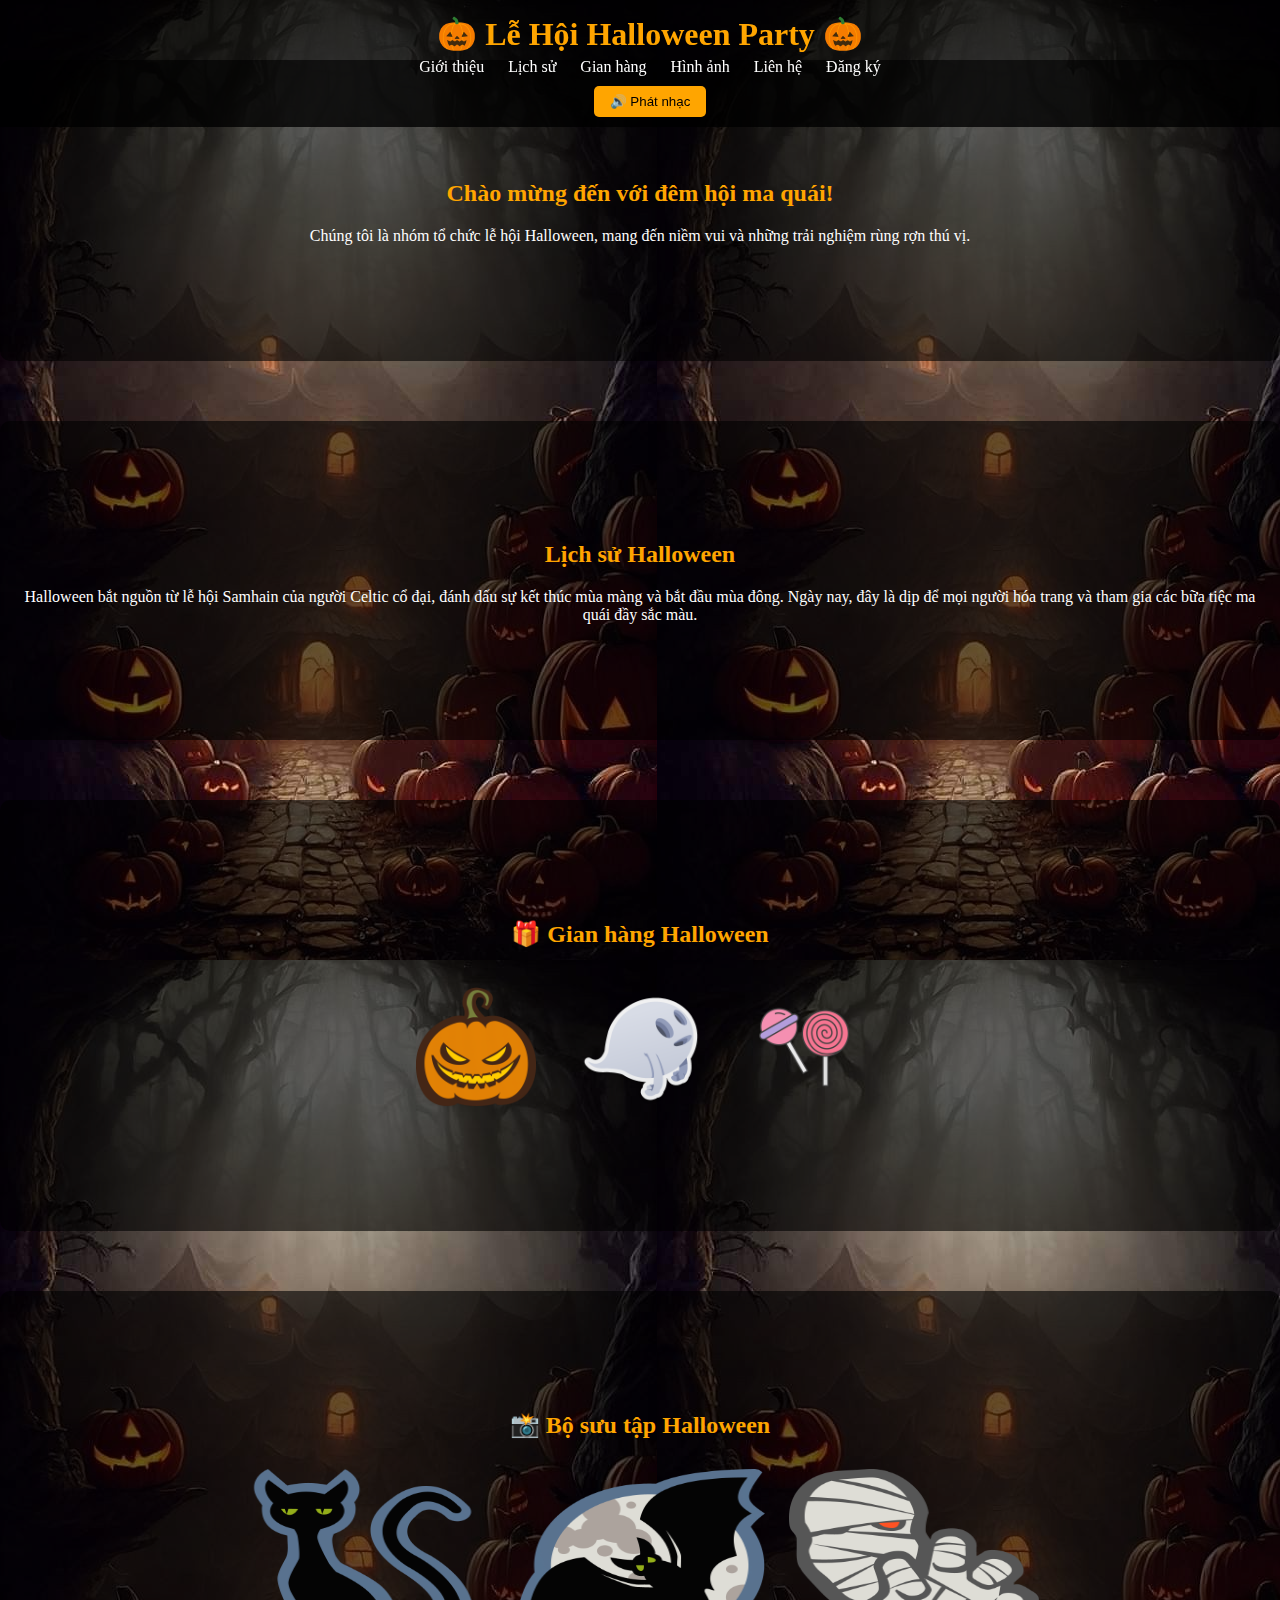
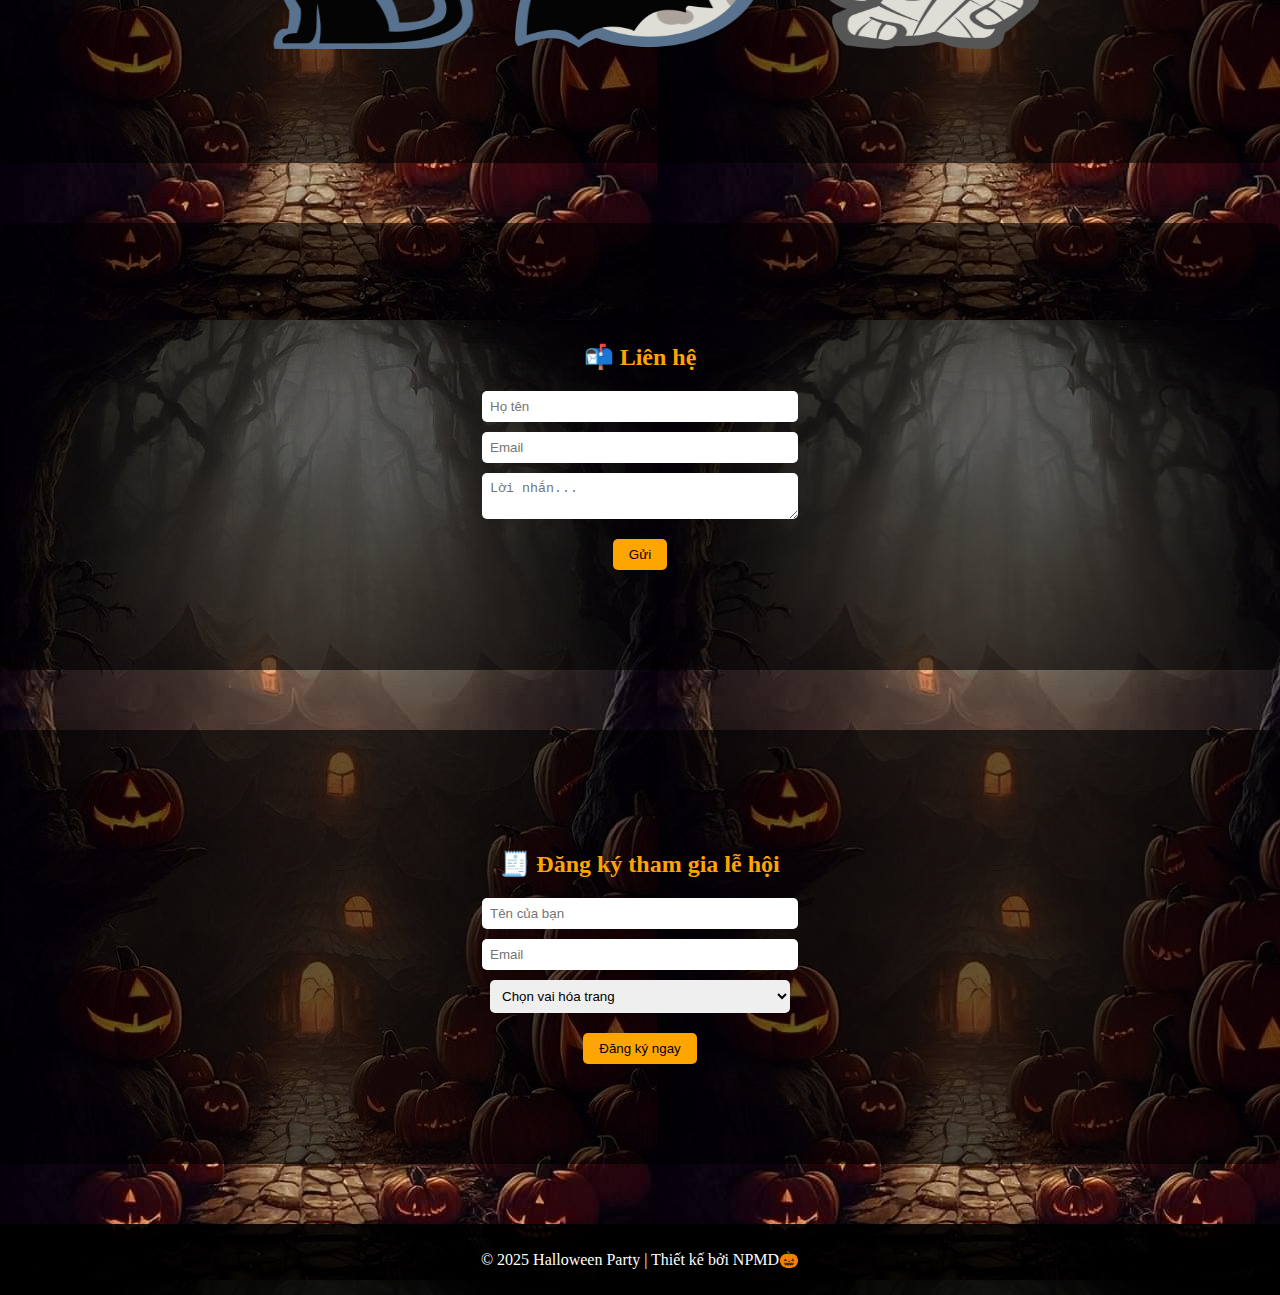
<file: 6.2/index.html>
<!DOCTYPE html>
<html lang="vi">
  <head>
    <meta charset="UTF-8" />
    <meta name="viewport" content="width=device-width, initial-scale=1.0" />
    <title>Halloween Party 🎃</title>
    <link rel="stylesheet" href="css/style.css" />
    <script src="https://code.jquery.com/jquery-3.6.0.min.js"></script>
    <script src="js/script.js" defer></script>
  </head>
  <body style="background-image: url('img/Halloween\ Ma\ Quái.jfif')">
    <audio id="bg-music" src="audio/spooky-wind-70657.mp3" loop></audio>
    <div id="ghost"></div>

    <header>
      <h1>🎃 Lễ Hội Halloween Party 🎃</h1>
      <nav>
        <a href="#intro">Giới thiệu</a>
        <a href="#history">Lịch sử</a>
        <a href="#shop">Gian hàng</a>
        <a href="#gallery">Hình ảnh</a>
        <a href="#contact">Liên hệ</a>
        <a href="#register">Đăng ký</a>
      </nav>
      <button id="music-btn">🔊 Phát nhạc</button>
    </header>

    <section id="intro">
      <h2>Chào mừng đến với đêm hội ma quái!</h2>
      <p>
        Chúng tôi là nhóm tổ chức lễ hội Halloween, mang đến niềm vui và những
        trải nghiệm rùng rợn thú vị.
      </p>
    </section>

    <section id="history">
      <h2>Lịch sử Halloween</h2>
      <p>
        Halloween bắt nguồn từ lễ hội Samhain của người Celtic cổ đại, đánh dấu
        sự kết thúc mùa màng và bắt đầu mùa đông. Ngày nay, đây là dịp để mọi
        người hóa trang và tham gia các bữa tiệc ma quái đầy sắc màu.
      </p>
    </section>

    <section id="shop">
      <h2>🎁 Gian hàng Halloween</h2>
      <div class="product">
        <img src="img/Iconcreme-Halloween-Pumpkin.512.png" alt="Bí ngô ma" />
        <p class="desc">🎃 Bí ngô ma thuật - tỏa sáng trong đêm!</p>
      </div>
      <div class="product">
        <img src="img/Soul.ico" alt="Bánh linh hồn" />
        <p class="desc">🍪 Bánh linh hồn - ăn vào nghe thấy tiếng thì thầm!</p>
      </div>
      <div class="product">
        <img
          src="img/—Pngtree—vector lollipop icon_3789533.png"
          alt="Kẹo phép thuật"
        />
        <p class="desc">🍬 Kẹo phép thuật - ngọt ngào nhưng đầy bí ẩn!</p>
      </div>
    </section>

    <section id="gallery">
      <h2>📸 Bộ sưu tập Halloween</h2>
      <div class="gallery">
        <img src="img/Iconcreme-Halloween-Cat.512.png" />
        <img src="img/Iconcreme-Halloween-Bat.512.png" />
        <img src="img/Iconcreme-Halloween-Mummy.512.png" />
      </div>
    </section>

    <section id="contact">
      <h2>📬 Liên hệ</h2>
      <form>
        <input type="text" placeholder="Họ tên" required />
        <input type="email" placeholder="Email" required />
        <textarea placeholder="Lời nhắn..."></textarea>
        <button type="submit">Gửi</button>
      </form>
    </section>

    <section id="register">
      <h2>🧾 Đăng ký tham gia lễ hội</h2>
      <form>
        <input type="text" placeholder="Tên của bạn" required />
        <input type="email" placeholder="Email" required />
        <select>
          <option>Chọn vai hóa trang</option>
          <option>Ma cà rồng</option>
          <option>Phù thủy</option>
          <option>Xác ướp</option>
        </select>
        <button type="submit">Đăng ký ngay</button>
      </form>
    </section>

    <footer>
      <p>© 2025 Halloween Party | Thiết kế bởi NPMD🎃</p>
    </footer>
  </body>
</html>
</file>
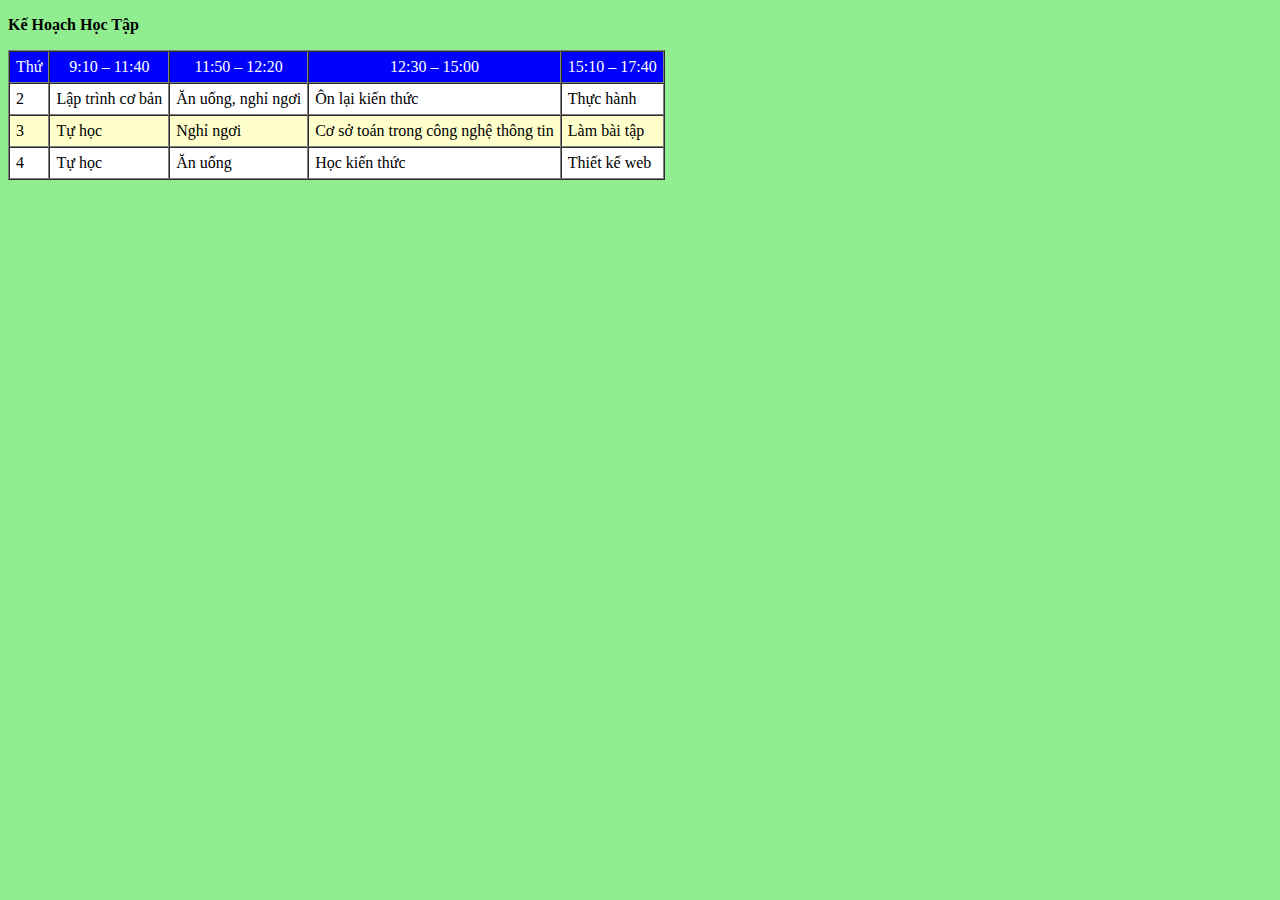
<file: 1.6/Kehoachhoctap.html>
<!DOCTYPE html>
<html lang="en">
  <head>
    <meta charset="UTF-8" />
    <meta name="viewport" content="width=device-width, initial-scale=1.0" />
    <title>Kế Hoạch Học Tập</title>
  </head>
  <body bgcolor="lightgreen">
    <p><b>Kế Hoạch Học Tập</b></p>
    <table border="1" cellspacing="0" cellpadding="6">
      <tr bgcolor="blue" style="color: #ffffff">
        <td align="center">Thứ</td>
        <td align="center">9:10 &ndash; 11:40</td>
        <td align="center">11:50 &ndash; 12:20</td>
        <td align="center">12:30 &ndash; 15:00</td>
        <td align="center">15:10 &ndash; 17:40</td>
      </tr>
      <tr bgcolor="white">
        <td>2</td>
        <td>Lập trình cơ bản</td>
        <td>Ăn uống, nghỉ ngơi</td>
        <td>Ôn lại kiến thức</td>
        <td>Thực hành</td>
      </tr>
      <tr bgcolor="#FFFFCC">
        <td>3</td>
        <td>Tự học</td>
        <td>Nghỉ ngơi</td>
        <td>Cơ sở toán trong công nghệ thông tin</td>
        <td>Làm bài tập</td>
      </tr>
      <tr bgcolor="white">
        <td>4</td>
        <td>Tự học</td>
        <td>Ăn uống</td>
        <td>Học kiến thức</td>
        <td>Thiết kế web</td>
      </tr>
    </table>
  </body>
</html>
</file>
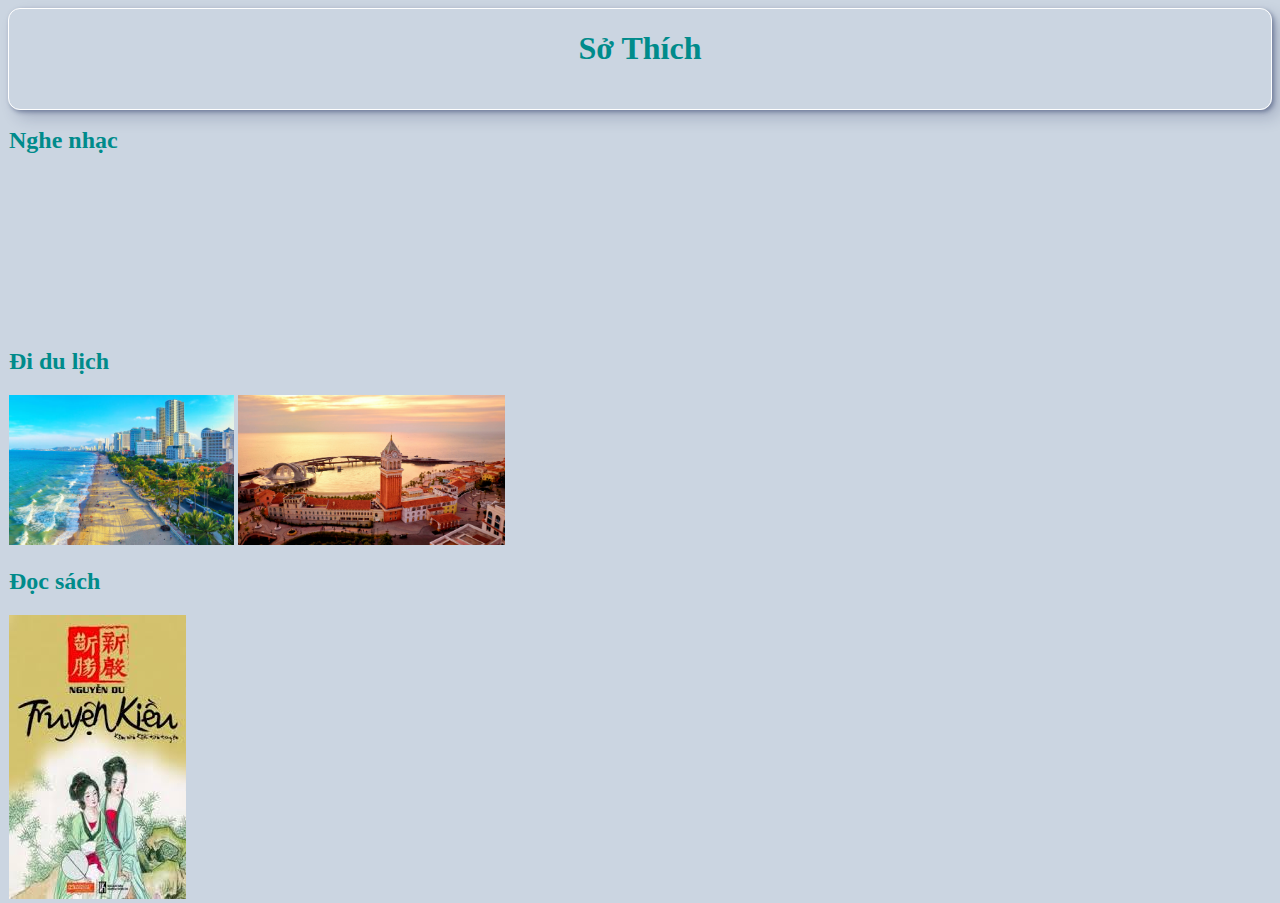
<file: 1.6/Sothich.html>
<!DOCTYPE html>
<html lang="en">
  <head>
    <meta charset="UTF-8" />
    <meta name="viewport" content="width=device-width, initial-scale=1.0" />
    <title>Sở Thích</title>
    <style>
      body {
      .neumorphism
        width: 50px;
        height: 100px;
        background: #cbd5e1;
        border-radius: 12px;
        transition: all 0.2s ease-in-out;
        border: 1px solid white;
       box-shadow: 2px 2px 4px rgba(23, 37, 84, 0.4),
       8px 8px 16px rgba(23, 37, 84, 0.2);}
    </style>
  </head>
  <body bgcolor="lightcyan" text="darkcyan">
    <h1>
      <center>
        <b>Sở Thích</b>
      </center>
    </h1>
    <br />
    <h2><li>Nghe nhạc</li></h2>
    <iframe
      width="300"
      height="150"
      src="https://www.youtube.com/embed/jFq4ujwRvw8?si=wZUe-0FZze32U3-q"
      title="YouTube video player"
      frameborder="0"
      allow="accelerometer; autoplay; clipboard-write; encrypted-media; gyroscope; picture-in-picture; web-share"
      referrerpolicy="strict-origin-when-cross-origin"
      allowfullscreen
    ></iframe>
    <h2><li>Đi du lịch</li></h2>
    <img
      src="img/360_F_654180190_aF13IjVX1HsPZeW1NHs5ftaSBHfgHItD.jpg"
      weight="200"
      height="150"
    />
    <img
      src="img/photo-1693294603830-f44c9511d643.jpg"
      weight="200"
      height="150"
    />
    <h2><li>Đọc sách</li></h2>
    <img src="img/images.jpg" />
  </body>
</html>
</file>
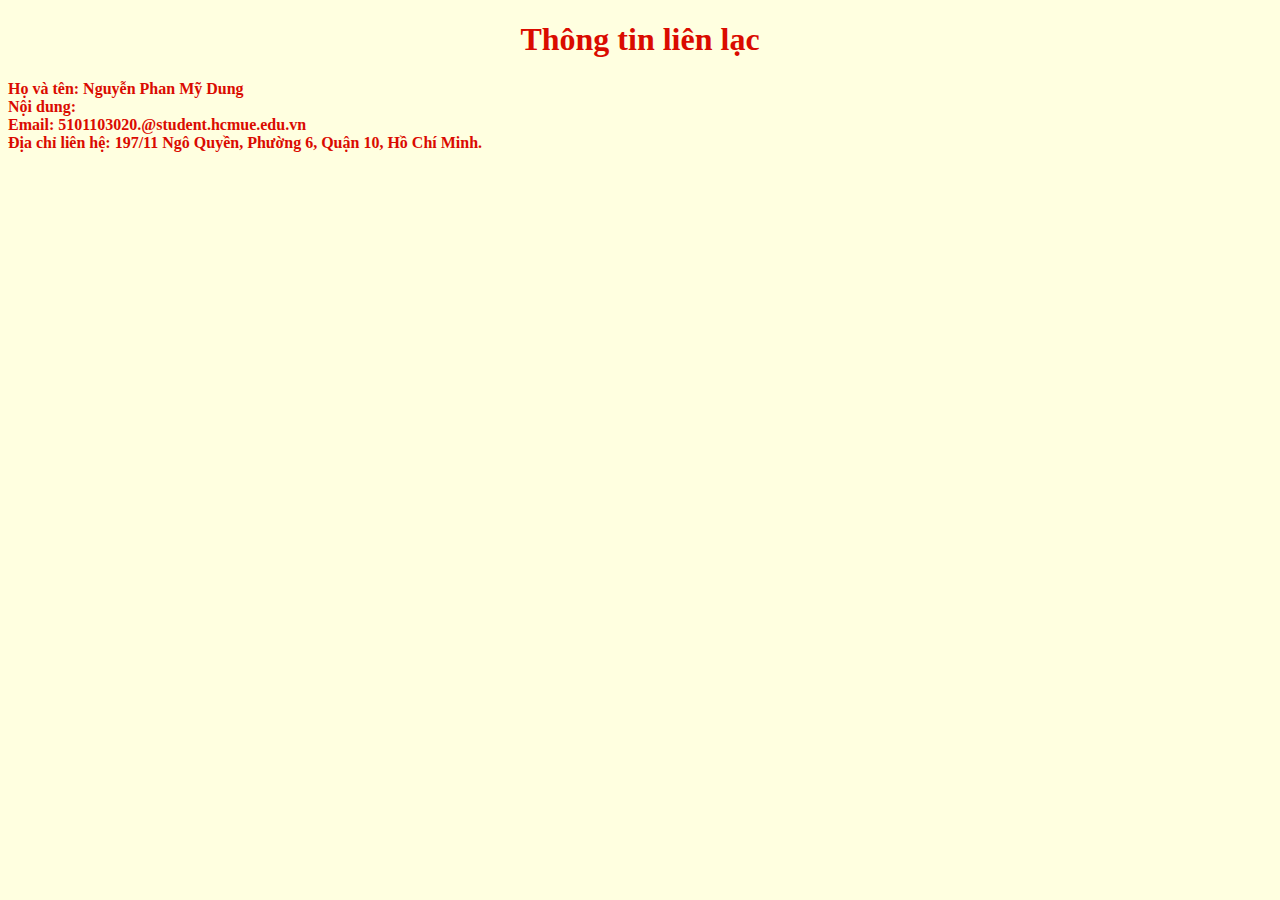
<file: 1.6/thongtinlienlac.html>
<!DOCTYPE html>
<html lang="en">
<head>
    <meta charset="UTF-8">
    <meta name="viewport" content="width=device-width, initial-scale=1.0">
    <title>Thông tin liên lạc</title>
</head>
<body bgcolor="lightyellow" text="darkbrown">
    <h1 align="center">Thông tin liên lạc</h1>
    <p>
      <strong
        >Họ và tên: Nguyễn Phan Mỹ Dung 
        <br/>Nội dung:
        <br/>Email: 5101103020.@student.hcmue.edu.vn 
        <br />Địa chỉ liên hệ: 197/11 Ngô Quyền, Phường 6, Quận 10, Hồ Chí Minh. <br/>
        <iframe src="https://www.google.com/maps/embed?pb=!1m18!1m12!1m3!1d3919.614211634046!2d106.66157307420927!3d10.764186489383812!2m3!1f0!2f0!3f0!3m2!1i1024!2i768!4f13.1!3m3!1m2!1s0x31752ee8abf6eeab%3A0x27db4f4d10f330fa!2zMTk3IMSQLiBOZ8O0IFF1eeG7gW4sIFBoxrDhu51uZyA2LCBRdeG6rW4gMTAsIEjhu5MgQ2jDrSBNaW5oLCBWaeG7h3QgTmFt!5e0!3m2!1svi!2s!4v1758298008251!5m2!1svi!2s" width="400" height="250" style="border:0;" allowfullscreen="0" loading="lazy" referrerpolicy="no-referrer-when-downgrade">

        </iframe>
    
</body>
</html>
</file>
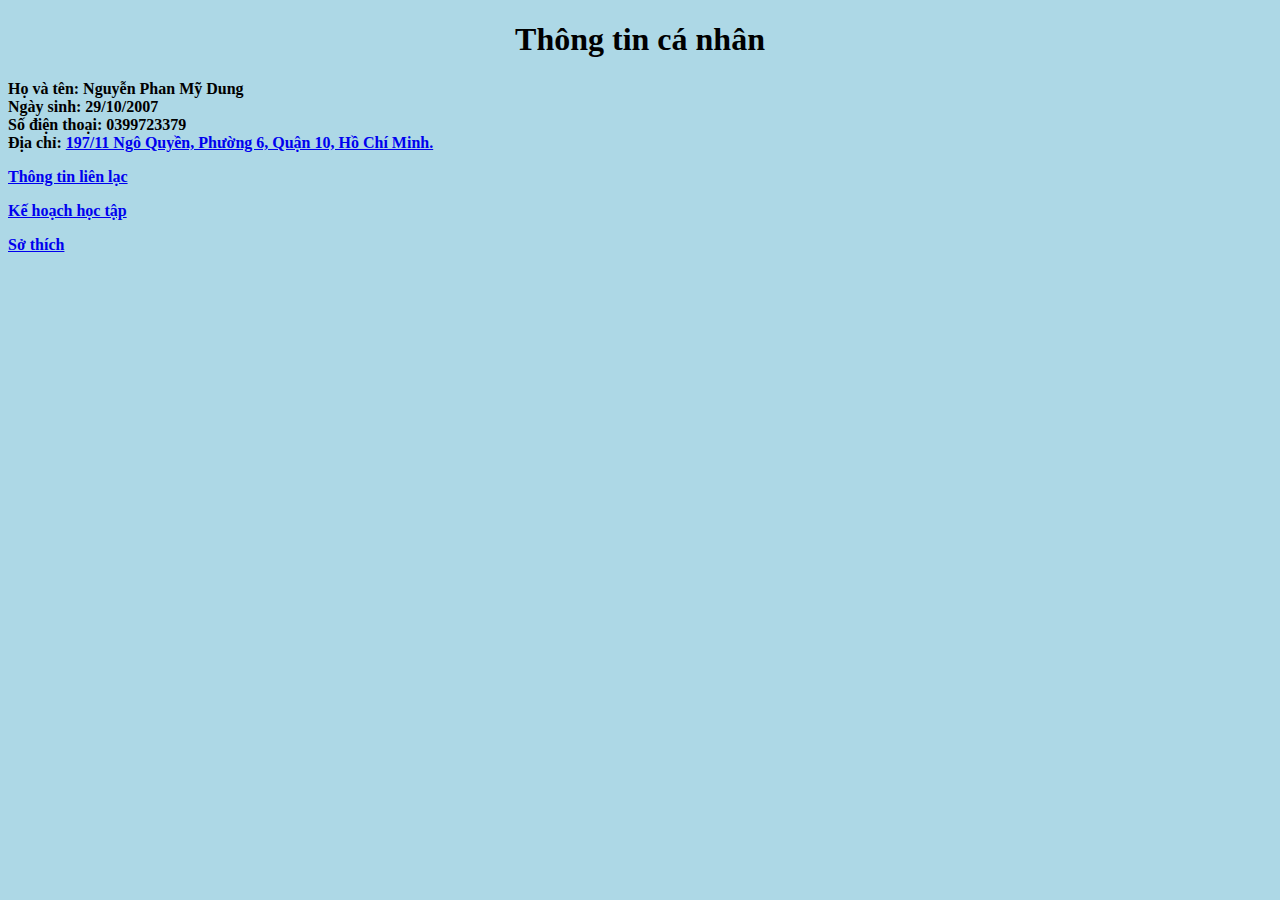
<file: 1.6/trangchu.html>
<!DOCTYPE html>
<html lang="en">
  <head>
    <meta charset="UTF-8" />
    <meta name="viewport" content="width=device-width, initial-scale=1.0" />
    <title>Trang chủ</title>
  </head>
  <body bgcolor="lightblue">
    <h1 align="center">Thông tin cá nhân</h1>
    <p>
      <strong
        >Họ và tên: Nguyễn Phan Mỹ Dung <br />Ngày sinh: 29/10/2007 <br />Số
        điện thoại: 0399723379<br />Địa chỉ:
        <a
          href="https://www.google.com/maps/place/197+%C4%90.+Ng%C3%B4+Quy%E1%BB%81n,+Ph%C6%B0%E1%BB%9Dng+6,+Qu%E1%BA%ADn+10,+H%E1%BB%93+Ch%C3%AD+Minh,+Vi%E1%BB%87t+Nam/@10.7641918,106.6615731,17z/data=!3m1!4b1!4m6!3m5!1s0x31752ee8abf6eeab:0x27db4f4d10f330fa!8m2!3d10.7641865!4d106.664148!16s%2Fg%2F11xt045v_7?entry=ttu&g_ep=EgoyMDI1MDkxNS4wIKXMDSoASAFQAw%3D%3D"
          >197/11 Ngô Quyền, Phường 6, Quận 10, Hồ Chí Minh.</a
        >
      </strong>
    </p>

    <p>
      <a href="thongtinlienlac.html"><b>Thông tin liên lạc</b></a>
    </p>
    <p>
      <a href="Kehoachhoctap.html"><b>Kế hoạch học tập</b></a>
    </p>
    <p>
      <a href="Sothich.html"><b>Sở thích</b></a>
    </p>
  </body>
</html>
</file>
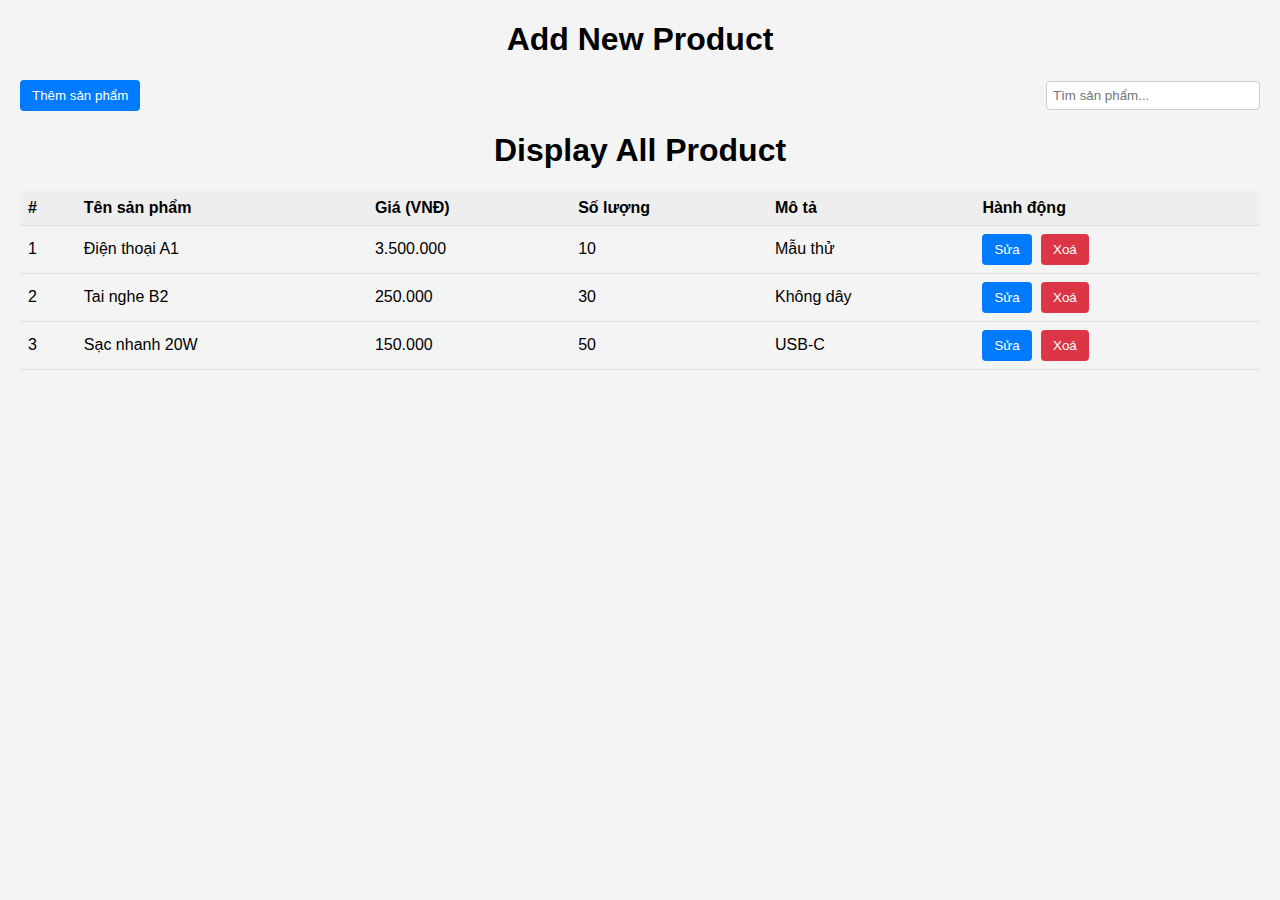
<file: 3.3/3.3.html>
<!DOCTYPE html>
<html lang="en">
  <head>
    <meta charset="UTF-8" />
    <meta name="viewport" content="width=device-width, initial-scale=1.0" />
    <title>Document</title>
    <script
      src="https://cdn.jsdelivr.net/npm/bootstrap@5.3.8/dist/js/bootstrap.bundle.min.js"
      integrity="sha384-FKyoEForCGlyvwx9Hj09JcYn3nv7wiPVlz7YYwJrWVcXK/BmnVDxM+D2scQbITxI"
      crossorigin="anonymous"
    ></script>
    <link rel="stylesheet" href="css/cpp.css" />
  </head>
  <body>
    <h1>Add New Product</h1>
    <div
      style="
        display: flex;
        justify-content: space-between;
        align-items: center;
        margin-bottom: 10px;
      "
    >
      <button id="btnAdd" class="primary">Thêm sản phẩm</button>
      <input
        id="search"
        type="text"
        placeholder="Tìm sản phẩm..."
        style="
          padding: 6px;
          border: 1px solid #ccc;
          border-radius: 4px;
          width: 200px;
        "
      />
    </div>
    <h1>Display All Product</h1>
    <table>
      <thead>
        <tr>
          <th>#</th>
          <th>Tên sản phẩm</th>
          <th>Giá (VNĐ)</th>
          <th>Số lượng</th>
          <th>Mô tả</th>
          <th>Hành động</th>
        </tr>
      </thead>
      <tbody id="productBody"></tbody>
    </table>
    <div id="modal" class="hidden">
      <div class="modal-overlay">
        <div class="modal">
          <h3 id="modalTitle">Thêm sản phẩm</h3>
          <form id="formProduct">
            <div class="field">
              <label>Tên sản phẩm</label>
              <input id="name" type="text" required />
            </div>
            <div class="field">
              <label>Giá (VNĐ)</label>
              <input id="price" type="number" min="0" required />
            </div>
            <div class="field">
              <label>Số lượng</label>
              <input id="qty" type="number" min="0" required />
            </div>
            <div class="field">
              <label>Mô tả</label>
              <input id="desc" type="text" />
            </div>
            <input type="hidden" id="editingId" />
            <div style="text-align: right">
              <button type="button" id="btnCancel">Huỷ</button>
              <button type="submit" class="primary">Lưu</button>
            </div>
          </form>
        </div>
      </div>
    </div>
  </body>
  <script src="js/script.js"></script>
</html>
</file>
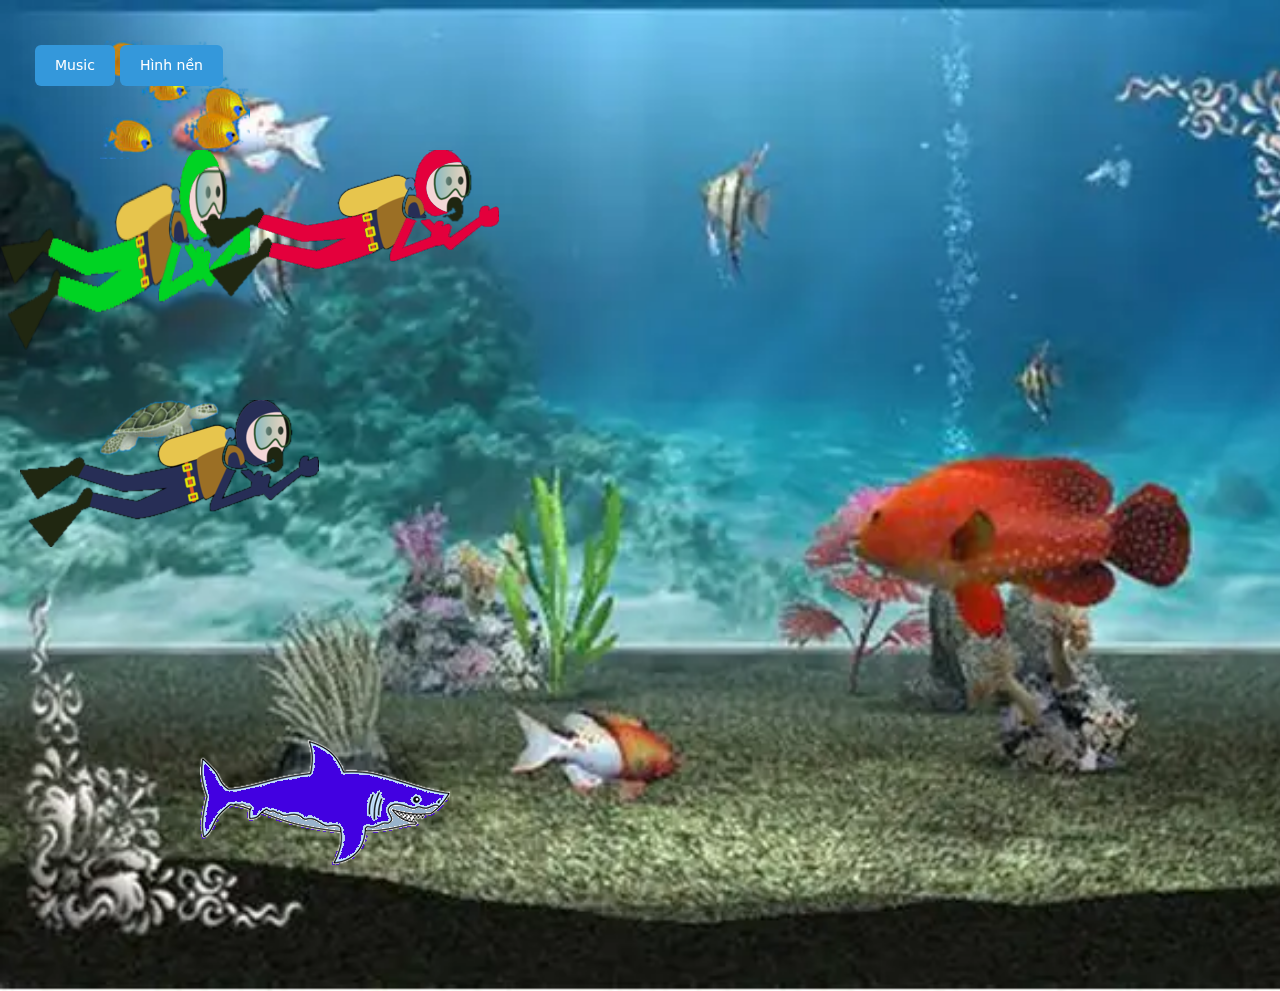
<file: 6.1/ho_ca.html>
<!DOCTYPE html>
<html lang="en">
  <head>
    <meta charset="UTF-8" />
    <meta name="viewport" content="width=device-width, initial-scale=1.0" />
    <title>Hồ cá vui nhộn</title>
    <link rel="stylesheet" href="mystyle.css" />
  </head>
  <body>
    <div id="controlPanel">
      <button id="musicBtn">Music</button>
      <button id="bgBtn">Hình nền</button>
    </div>
    <div id="content">
      <div id="shark">
        <img src="img/shark.png" alt="" width="auto" height="auto" />
      </div>
      <div id="turtle">
        <img src="img/turtle.png" alt="" width="120" height="auto" />
      </div>
      <div id="goldFishSchool">
        <img src="img/goldFishSchool.png" alt="" width="150" height="auto" />
      </div>
      <div id="diver3">
        <img src="img/diver3.png" alt="" width="250" height="200" />
      </div>
      <div id="diver2">
        <img src="img/diver2.png" width="auto" height="auto" />
      </div>
      <div id="diver1">
        <img src="img/diver1.png" width="auto" height="auto" />
      </div>
    </div>
    <audio
      id="bgMusic"
      src="audio/music-for-game-fun-kid-game-163649.mp3"
      loop
    ></audio>
  </body>
  <script>
    const music = document.getElementById("bgMusic");
    const musicBtn = document.getElementById("musicBtn");
    const bgBtn = document.getElementById("bgBtn");
    const content = document.getElementById("content");

    // Bật/Tắt nhạc
    musicBtn.addEventListener("click", () => {
      if (music.paused) {
        music.play().catch((err) => console.log("Autoplay blocked: ", err));
        musicBtn.textContent = "Off";
      } else {
        music.pause();
        musicBtn.textContent = "On";
      }
    });

    // Thay đổi hình nền
    const backgrounds = [
      "img/OIP.jpg",
      "img/OIP.png",
      "img/4a578ee51c41bf0de36270e2e87d5f93.jpg_720x720q80.jpg",
    ];
    let bgIndex = 0;

    bgBtn.addEventListener("click", () => {
      bgIndex = (bgIndex + 1) % backgrounds.length;
      content.style.backgroundImage = `url('${backgrounds[bgIndex]}')`;
    });
  </script>
</html>
</file>
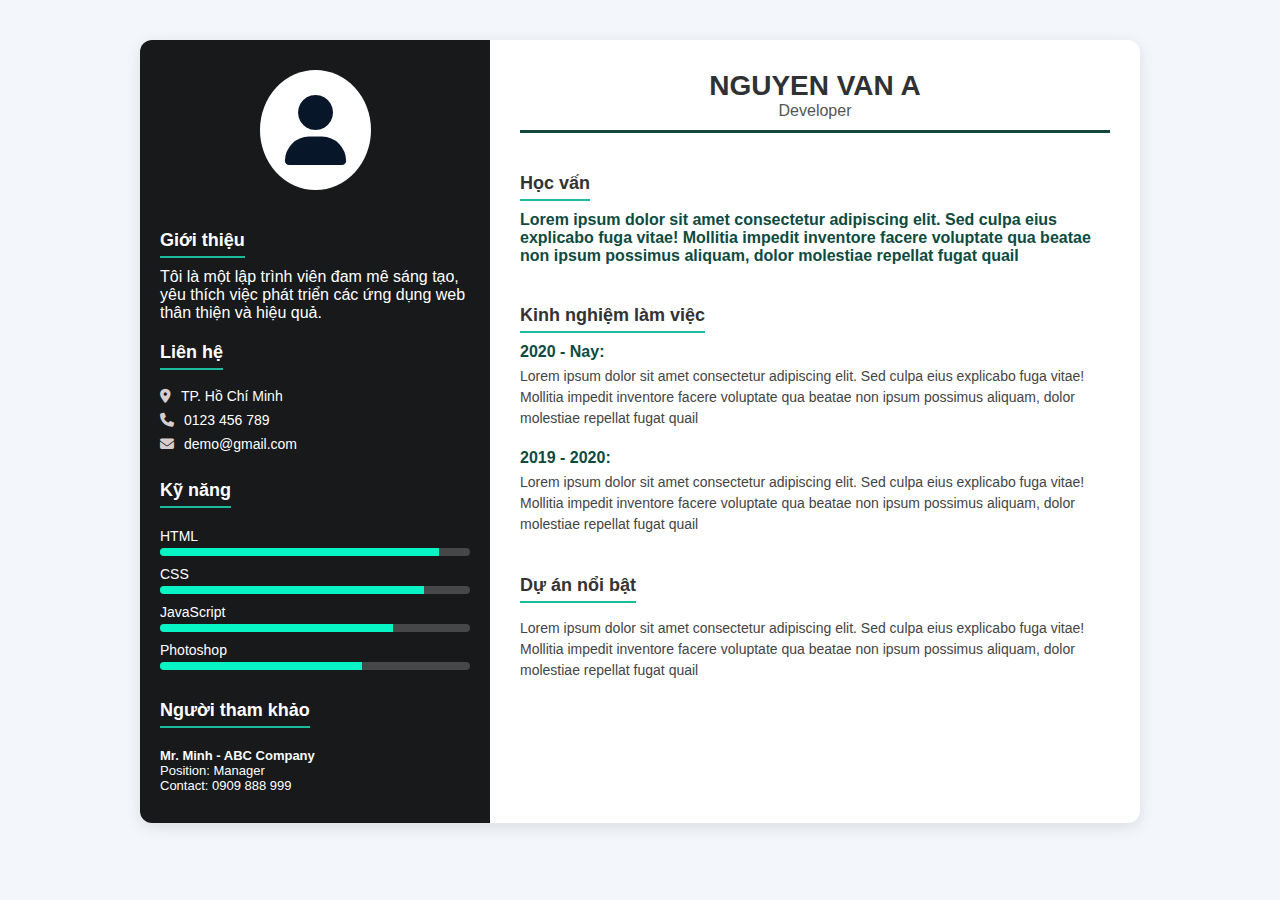
<file: 6.3/CV_NguyenVanA.html>
<!DOCTYPE html>
<html lang="vi">
  <head>
    <meta charset="UTF-8" />
    <meta name="viewport" content="width=device-width, initial-scale=1.0" />
    <title>CV Nguyễn Văn A</title>
    <link
      rel="stylesheet"
      href="https://cdnjs.cloudflare.com/ajax/libs/font-awesome/6.4.0/css/all.min.css"
    />
    <link rel="stylesheet" href="css/css.css" />
  </head>
  <body>
    <div class="container">
      <div class="left">
        <div class="profile">
          <div class="profile-img"><i class="fas fa-user"></i></div>
        </div>
        <h3 class="section-title">Giới thiệu</h3>
        <p>
          Tôi là một lập trình viên đam mê sáng tạo, yêu thích việc phát triển
          các ứng dụng web thân thiện và hiệu quả.
        </p>
        <h3 class="section-title">Liên hệ</h3>
        <div class="contact-item">
          <i class="fas fa-map-marker-alt"></i><span>TP. Hồ Chí Minh</span>
        </div>
        <div class="contact-item">
          <i class="fas fa-phone"></i><span>0123 456 789</span>
        </div>
        <div class="contact-item">
          <i class="fas fa-envelope"></i><span>demo@gmail.com</span>
        </div>
        <h3 class="section-title">Kỹ năng</h3>
        <div class="skill-item">
          <div class="skill-name">HTML</div>
          <div class="skill-bar">
            <div class="skill-level" style="width: 90%"></div>
          </div>
        </div>
        <div class="skill-item">
          <div class="skill-name">CSS</div>
          <div class="skill-bar">
            <div class="skill-level" style="width: 85%"></div>
          </div>
        </div>
        <div class="skill-item">
          <div class="skill-name">JavaScript</div>
          <div class="skill-bar">
            <div class="skill-level" style="width: 75%"></div>
          </div>
        </div>
        <div class="skill-item">
          <div class="skill-name">Photoshop</div>
          <div class="skill-bar">
            <div class="skill-level" style="width: 65%"></div>
          </div>
        </div>
        <h3 class="section-title">Người tham khảo</h3>
        <div class="reference">
          <div class="reference-name">Mr. Minh - ABC Company</div>
          <div class="reference-info">
            Position: Manager<br />Contact: 0909 888 999
          </div>
        </div>
      </div>
      <div class="right">
        <div class="header">
          <h1 class="name">NGUYEN VAN A</h1>
          <div class="job-title">Developer</div>
        </div>
        <h2 class="section-title">Học vấn</h2>
        <div class="experience-item">
          <div class="experience-header">
            Lorem ipsum dolor sit amet consectetur adipiscing elit. Sed culpa
            eius explicabo fuga vitae! Mollitia impedit inventore facere
            voluptate qua beatae non ipsum possimus aliquam, dolor molestiae
            repellat fugat quail
          </div>
          <div class="experience-desc"></div>
        </div>
        <h2 class="section-title">Kinh nghiệm làm việc</h2>
        <div class="experience-item">
          <div class="experience-header">2020 - Nay:</div>
          <div class="experience-desc">
            Lorem ipsum dolor sit amet consectetur adipiscing elit. Sed culpa
            eius explicabo fuga vitae! Mollitia impedit inventore facere
            voluptate qua beatae non ipsum possimus aliquam, dolor molestiae
            repellat fugat quail
          </div>
        </div>
        <div class="experience-item">
          <div class="experience-header">2019 - 2020:</div>
          <div class="experience-desc">
            Lorem ipsum dolor sit amet consectetur adipiscing elit. Sed culpa
            eius explicabo fuga vitae! Mollitia impedit inventore facere
            voluptate qua beatae non ipsum possimus aliquam, dolor molestiae
            repellat fugat quail
          </div>
        </div>
        <h2 class="section-title">Dự án nổi bật</h2>
        <div class="experience-item">
          <div class="experience-header"></div>
          <div class="experience-desc">
            Lorem ipsum dolor sit amet consectetur adipiscing elit. Sed culpa
            eius explicabo fuga vitae! Mollitia impedit inventore facere
            voluptate qua beatae non ipsum possimus aliquam, dolor molestiae
            repellat fugat quail
          </div>
        </div>
      </div>
    </div>
  </body>
</html>
</file>
<file: 6.2/css/style.css>
/* style.css */
html {
  scroll-behavior: smooth;
}
body {
  font-family: "Comic Sans MS", cursive;
  margin: 0;
  color: white;
  text-align: center;
}

header {
  position: fixed;
  top: 0;
  width: 100%;
  background: rgba(0, 0, 0, 0.8);
  padding: 10px;
  z-index: 1000;
}
header h1 {
  margin: 5px 0;
  color: orange;
}
nav a {
  color: white;
  text-decoration: none;
  margin: 0 10px;
  transition: 0.3s;
}
nav a:hover {
  color: orange;
}
button {
  background: orange;
  border: none;
  padding: 8px 16px;
  cursor: pointer;
  border-radius: 5px;
  margin-top: 10px;
}

section {
  padding: 100px 20px;
  background: rgba(0, 0, 0, 0.6);
  margin: 60px 0;
  border-radius: 10px;
}
section h2 {
  color: orange;
}

.product {
  display: inline-block;
  margin: 20px;
  transition: transform 0.3s;
  cursor: pointer;
  position: relative;
}
.product img {
  width: 120px;
  height: 120px;
}
.product .desc {
  display: none;
  position: absolute;
  background: rgba(0, 0, 0, 0.8);
  bottom: -40px;
  left: 50%;
  transform: translateX(-50%);
  padding: 5px 10px;
  border-radius: 5px;
}
.product:hover {
  transform: scale(1.1);
}
.product:hover .desc {
  display: block;
}

.gallery img {
  width: 250px;
  height: 180px;
  margin: 10px;
  border-radius: 10px;
  transition: 0.3s;
}
.gallery img:hover {
  transform: scale(1.1);
  box-shadow: 0 0 20px orange;
}

form {
  display: flex;
  flex-direction: column;
  align-items: center;
  gap: 10px;
  width: 300px;
  margin: 0 auto;
}
input,
textarea,
select {
  width: 100%;
  padding: 8px;
  border-radius: 5px;
  border: none;
}
footer {
  background: rgba(0, 0, 0, 0.9);
  padding: 10px;
}

/* Ma bay */
#ghost {
  position: fixed;
  width: 100px;
  height: 100px;
  background: url("https://cdn-icons-png.flaticon.com/512/4144/4144359.png")
    no-repeat center/contain;
  top: 200px;
  left: -150px;
  animation: ghostMove 12s linear infinite;
}
@keyframes ghostMove {
  0% {
    left: -150px;
    top: 200px;
    opacity: 0;
  }
  30% {
    opacity: 1;
  }
  50% {
    top: 180px;
  }
  100% {
    left: 110%;
    top: 220px;
    opacity: 0;
  }
}
</file>
<file: 3.3/css/cpp.css>
body {
  font-family: Arial;
  margin: 20px;
  background: #f4f4f4;
}
.container {
  max-width: 800px;
  margin: auto;
  background: #fff;
  padding: 20px;
  border-radius: 8px;
  box-shadow: 0 0 6px rgba(0, 0, 0, 0.1);
}
h1 {
  text-align: center;
}
button {
  cursor: pointer;
  padding: 8px 12px;
  border: none;
  border-radius: 4px;
}
button.primary {
  background: #007bff;
  color: #fff;
}
button.danger {
  background: #dc3545;
  color: #fff;
}
table {
  width: 100%;
  border-collapse: collapse;
  margin-top: 15px;
}
th,
td {
  border-bottom: 1px solid #ddd;
  padding: 8px;
  text-align: left;
}
th {
  background: #eee;
}
.actions button {
  margin-right: 5px;
}
.hidden {
  display: none;
}
.modal-overlay {
  position: fixed;
  top: 0;
  left: 0;
  right: 0;
  bottom: 0;
  background: rgba(0, 0, 0, 0.4);
  display: flex;
  align-items: center;
  justify-content: center;
  z-index: 1000;
}
.modal {
  background: #fff;
  padding: 20px;
  border-radius: 8px;
  width: 350px;
  box-shadow: 0 4px 15px rgba(0, 0, 0, 0.3);
}
.modal h3 {
  margin-top: 0;
}
.field {
  margin-bottom: 10px;
  display: flex;
  flex-direction: column;
}
input[type="text"],
input[type="number"] {
  padding: 6px;
  border: 1px solid #ccc;
  border-radius: 4px;
}
</file>
<file: 6.3/css/css.css>
* {
  margin: 0;
  padding: 0;
  box-sizing: border-box;
}
body {
  font-family: "Segoe UI", sans-serif;
  background-color: #f3f6fa;
  color: #333;
}
.container {
  display: flex;
  max-width: 1000px;
  margin: 40px auto;
  background: #fff;
  border-radius: 12px;
  overflow: hidden;
  box-shadow: 0 4px 15px rgba(0, 0, 0, 0.1);
}
.left {
  width: 35%;
  background-color: #17191b;
  color: #fff;
  padding: 30px 20px;
}
.profile {
  text-align: center;
  margin-bottom: 20px;
}
.profile-img i {
  font-size: 70px;
  background: #fff;
  color: #071729;
  padding: 25px;
  border-radius: 50%;
}
.section-title {
  margin: 20px 0 10px;
  font-size: 18px;
  border-bottom: 2px solid #1abc9c;
  display: inline-block;
  padding-bottom: 5px;
}
.contact-item {
  display: flex;
  align-items: center;
  margin: 8px 0;
  font-size: 14px;
}
.contact-item i {
  margin-right: 10px;
  color: #d8cdcd;
}
.skill-item {
  margin: 10px 0;
}
.skill-name {
  font-size: 14px;
  margin-bottom: 4px;
}
.skill-bar {
  background: rgba(255, 255, 255, 0.2);
  border-radius: 5px;
  height: 8px;
  overflow: hidden;
}
.skill-level {
  height: 100%;
  background: #07f5c5;
  transition: width 0.5s ease;
}
.skill-item:hover .skill-level {
  opacity: 0.8;
}
.reference {
  margin-top: 10px;
  font-size: 13px;
}
.reference-name {
  font-weight: bold;
  color: #f9fcfb;
}
.right {
  width: 65%;
  padding: 30px;
}
.header {
  text-align: center;
  border-bottom: 3px solid #11473d;
  padding-bottom: 10px;
  margin-bottom: 20px;
}
.name {
  font-size: 28px;
  color: #2f3133;
}
.job-title {
  font-size: 16px;
  color: #555;
}
.experience-item {
  margin-bottom: 20px;
}
.experience-header {
  font-weight: bold;
  color: #0e4b3f;
  margin-bottom: 5px;
}
.experience-desc {
  font-size: 14px;
  line-height: 1.5;
  color: #444;
}
@media (max-width: 768px) {
  .container {
    flex-direction: column;
  }
  .left,
  .right {
    width: 100%;
  }
}
</file>
<file: 6.1/mystyle.css>
@import url("https://cdn.jsdelivr.net/npm/bootstrap@5.3.8/dist/css/bootstrap.min.css");
#controlPanel {
  position: fixed;
  top: 20px;
  left: 20px;
  background-color: none;
  padding: 15px;
  border-radius: 10px;
  z-index: 1000;
}

#controlPanel button {
  margin: 10px 0;
  padding: 10px 20px;
  font-size: 14px;
  cursor: pointer;
  border: none;
  border-radius: 6px;
  background-color: #3498db;
  color: white;
}

#controlPanel button:hover {
  background-color: #2980b9;
}
#content {
  position: relative;
  width: px;
  height: 991px;
  overflow: hidden;
  background-image: url("img/OIP.jpg");
  background-size: cover;
}
#shark {
  position: absolute;
  left: 200px;
  top: 700px;
  animation: diver1 15s linear 0s infinite normal;
}
@keyframes Shark {
  0% {
    transform: translate(600px, 0) scaleX(-1);
  }

  50% {
    transform: translate(0, 0) scaleX(-1);
  }

  51% {
    transform: translate(0, 0) scaleX(1);
  }

  100% {
    transform: translate(600px, 0) scaleX(1);
  }
}
#turtle {
  left: 100px;
  top: 400px;
  position: absolute;
  animation-name: turtle;
  animation-duration: 20s;
  animation-timing-function: linear;
  animation-iteration-count: infinite;
  animation-play-state: running;
}
@keyframes turtle {
  0% {
    transform: translate(0, 0) scale(1);
  }

  10% {
    transform: translate(299px, 0px) scaleX(1);
  }

  50% {
    transform: translate(600px, -200px) scaleX(1);
  }

  81% {
    transform: translate(600px, -200px) scaleX(-1);
  }

  99% {
    transform: translate(0, 0) scaleX(-1);
  }
}
#goldFishSchool {
  left: 100px;
  top: 40px;
  position: absolute;
  animation-name: goldFishSchool;
  animation-duration: 5s;
  animation-timing-function: linear;
  animation-iteration-count: infinite;
  animation-play-state: running;
}
@keyframes goldFishSchool {
  0% {
    left: 100px;
    top: 40px;
  }
  20% {
    left: 300px;
    top: 40px;
  }
  80% {
    left: 500px;
    top: 40px;
  }
  100% {
    left: 100px;
    top: 40px;
    transform: scaleX(-1);
  }
}
#diver3 {
  left: 0px;
  top: 150px;
  position: absolute;
  animation-name: diver3;
  animation-duration: 30s;
  animation-timing-function: linear;
  animation-iteration-count: infinite;
  animation-play-state: running;
}
@keyframes diver3 {
  0% {
    transform: translate(0, 0) scale(1);
  }

  10% {
    transform: translate(299px, 0px) scaleX(1);
  }

  20% {
    transform: translate(500px, -200px) scaleX(1);
  }

  21% {
    transform: translate(500px, -200px) scaleX(-1);
  }

  99% {
    transform: translate(0, 0) scaleX(-1);
  }
}
#diver2 {
  position: absolute;
  left: 200px;
  top: 150px;
  animation: diver2 20s linear 0s infinite normal;
}

@keyframes diver2 {
  0% {
    transform: translate(0, 0) scaleX(1);
  }

  50% {
    transform: translate(660px, 0) scaleX(1);
  }

  51% {
    transform: translate(660px, 0) scaleX(-1);
  }

  100% {
    transform: translate(0, 0) scaleX(-1);
  }
}
#diver1 {
  position: absolute;
  left: 20px;
  top: 400px;
  animation: diver1 20s linear 0s infinite normal;
}

@keyframes diver1 {
  0% {
    transform: translate(100px, 0) scaleX(1);
  }

  50% {
    transform: translate(440px, 0) scaleX(1);
  }

  51% {
    transform: translate(660px, 0) scaleX(-1);
  }

  100% {
    transform: translate(0, 0) scaleX(-1);
  }
}
</file>
